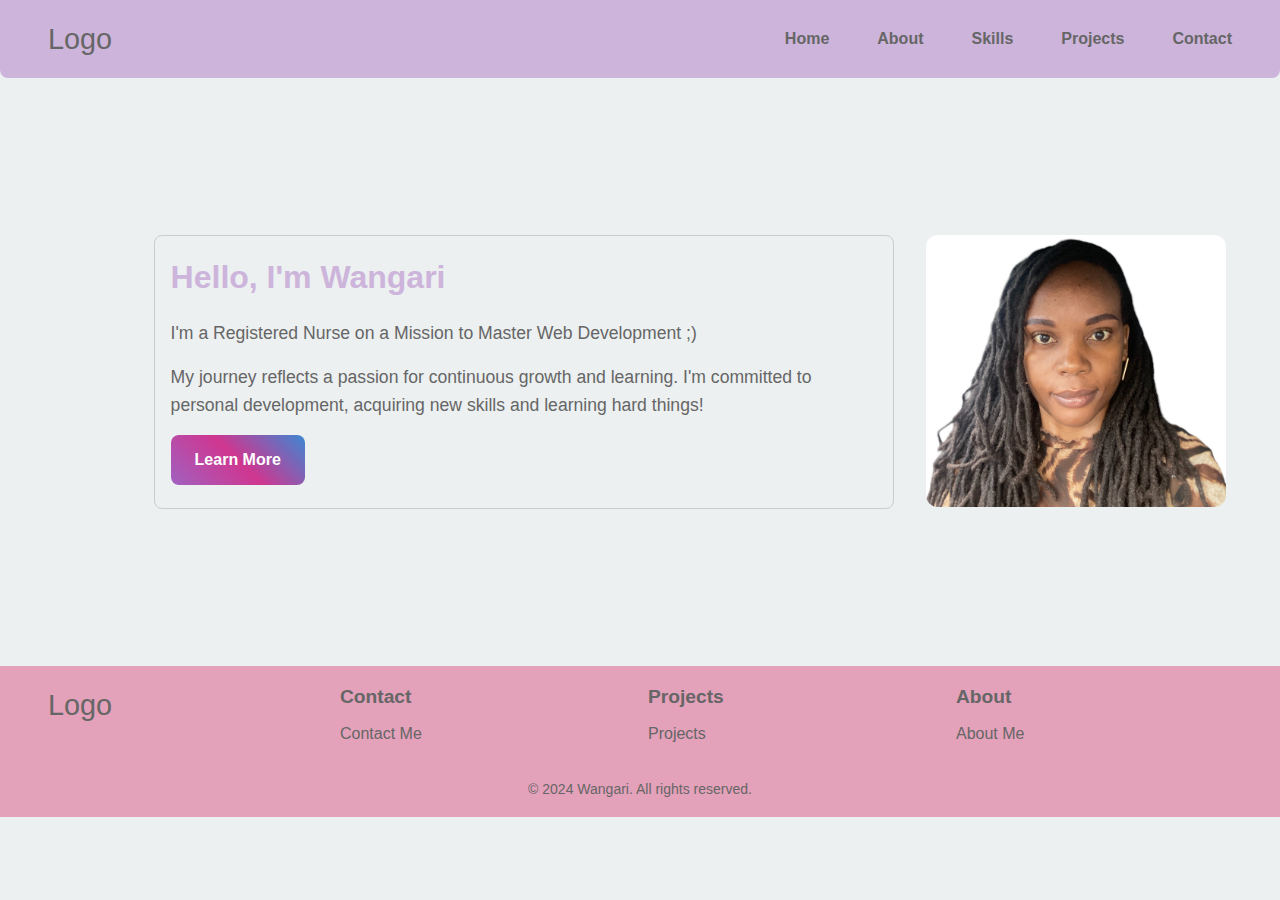
<file: index.html>
<!DOCTYPE html>
<html lang="en">
<head>
  <meta charset="UTF-8" />
  <meta name="viewport" content="width=device-width, initial-scale=1.0" />
  <link rel="stylesheet" href="styles/styles.css" />
  <title>Portfolio</title>
  <link href="https://fonts.googleapis.com/icon?family=Material+Icons" rel="stylesheet">
</head>
<body>
    <header>
      <div class="logo">
        <a href="/">Logo</a>
      </div>
      <input type="checkbox" id="menu-toggle">
      <label for="menu-toggle" class="hamburger-icon">
          <span class="material-icons">menu</span>
      </label>
        <nav>
            <ul class="nav-links">
                <li><a href="/">Home</a></li>
                <li><a href="/about.html">About</a></li>
                <li><a href="/skills.html">Skills</a></li>
                <li><a href="/Projects/">Projects</a></li>
                <li><a href="/contacts.html">Contact</a></li>
            </ul>            
        </nav>
    </header>
    <main>
        <!-- Hero Section -->
        <section id="hero" class="hero-section">
            <div class="hero-content">
                <div class="text-content">
                    <h1>Hello, I'm Wangari</h1>
                    <p>I'm a Registered Nurse on a Mission to Master Web Development ;)</p>
                    <p>My journey reflects a passion for continuous growth and learning. I'm committed to personal development, acquiring new skills and learning hard things!</p>
                    <a href="/skills.html" class="cta-button">Learn More</a>
                </div>
                <div class="image-content">
                    <img src="images/portrait.jpg" alt="Transparent background portrait of Wangari">
                </div>
            </div>
        </section>
    </main>
   
    <footer>
      <div class="footer-container">
        <!-- Logo Column -->
        <div class="footer-column logo-column">
          <div class="logo">
            <a href="/">Logo</a>
          </div>
        </div>
        <!-- Links Column 1 -->
        <div class="footer-column">
          <h4>Contact</h4>
          <ul>
            <li><a href="/contacts.html">Contact Me</a></li>
          </ul>
        </div>
        <!-- Links Column 2 -->
        <div class="footer-column">
          <h4>Projects</h4>
          <ul>
            <li><a href="/Projects/">Projects</a></li>
          </ul>
        </div>
        <!-- Links Column 3 -->
        <div class="footer-column">
          <h4>About</h4>
          <ul>
            <li><a href="/about.html">About Me</a></li>
          </ul>
        </div>
      </div>
      </div>
      </div>
      <!-- Copyright -->
      <p>&copy; 2024 Wangari. All rights reserved.</p>
    </footer> 
</body>
</html>
</file>
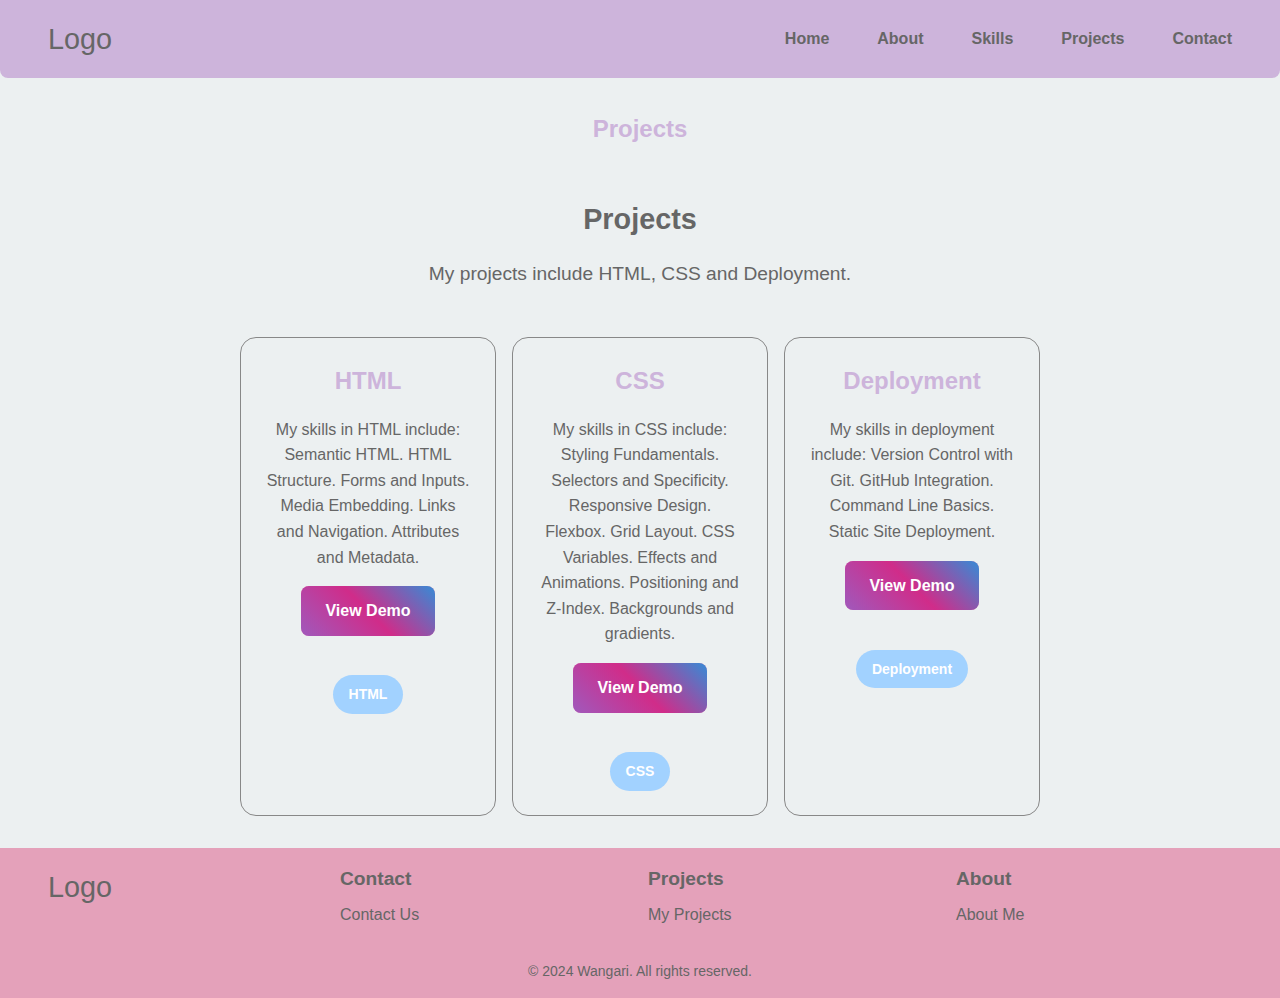
<file: Projects/index.html>
<!DOCTYPE html>
<html lang="en">
<head>
  <meta charset="UTF-8" />
  <meta name="viewport" content="width=device-width, initial-scale=1.0" />
  <link rel="stylesheet" href="../styles/styles.css" />
  <title>Portfolio Website</title>
   <!-- Google Material Icons CDN -->
<link href="https://fonts.googleapis.com/icon?family=Material+Icons" rel="stylesheet">
</head>
<body>
  <header>
    <div class="logo">
      <a href="/">Logo</a>
    </div>
    <input type="checkbox" id="menu-toggle">
    <label for="menu-toggle" class="hamburger-icon">
        <span class="material-icons">menu</span>
    </label>
      <nav>
          <ul class="nav-links">
              <li><a href="/">Home</a></li>
              <li><a href="/about.html">About</a></li>
              <li><a href="/skills.html">Skills</a></li>
              <li><a href="/Projects/">Projects</a></li>
              <li><a href="/contacts.html">Contact</a></li>
          </ul>            
      </nav>
  </header>
<!-- Google Material Icons CDN -->
<link href="https://fonts.googleapis.com/icon?family=Material+Icons" rel="stylesheet">
<!-- Projects Section -->
<section class="projects-section">
  <h2>Projects</h2>
  <div class="message-container">
    <h3>Projects</h3>
    <h4>My projects include HTML, CSS and Deployment. </h4>
</div>
  <div class="projects-content">
    <!-- Project Card 1 -->
    <div class="project-card">
      <h3>HTML</h3>
      <p>My skills in HTML include: Semantic HTML. HTML Structure. Forms and Inputs. Media Embedding. Links and Navigation. Attributes and Metadata. </p>
      <a href="/Projects/project/project1.html" target="_blank" class="demo-link">View Demo</a>
      <div class="tech-stack">
        <span>HTML</span>
      </div>
    </div>
    <!-- Project Card 2 -->
    <div class="project-card">
      <h3>CSS</h3>
      <p>My skills in CSS include: Styling Fundamentals. Selectors and Specificity. Responsive Design. Flexbox. Grid Layout. CSS Variables. Effects and Animations. Positioning and Z-Index. Backgrounds and gradients. </p>
      <a href="/Projects/project/project2.html" target="_blank" class="demo-link">View Demo</a>
      <div class="tech-stack">
        <span>CSS</span>
      </div>
    </div>
 <!-- Project Card 3 -->
    <div class="project-card">
      <h3>Deployment</h3>
      <p>My skills in deployment include: Version Control with Git. GitHub Integration. Command Line Basics. Static Site Deployment.</p>
      <a href="/Projects/project/project3.html" target="_blank" class="demo-link">View Demo</a>
      <div class="tech-stack"><span>Deployment</span>   
      </div>
    </div>
  </div>
</section>
  <!-- Footer -->
  <footer>
    <div class="footer-container">
      <!-- Logo Column -->
      <div class="footer-column logo-column">
        <div class="logo">
          <a href="/">Logo</a>
        </div>
      </div>
      <!-- Links Column 1 -->
      <div class="footer-column">
        <h4>Contact</h4>
        <ul>
          <li><a href="/contacts.html">Contact Us</a></li>
        </ul>
      </div>
  
      <!-- Links Column 2 -->
      <div class="footer-column">
        <h4>Projects</h4>
        <ul>
          <li><a href="/Projects/">My Projects</a></li>
        </ul>
      </div>
      <!-- Links Column 3 -->
      <div class="footer-column">
        <h4>About</h4>
        <ul>
          <li><a href="/about.html">About Me</a></li>
        </ul>
      </div>
    </div>
    </div>
    </div>
    <!-- Copyright -->
    <p>&copy; 2024 Wangari. All rights reserved.</p>
  </footer>   
</body>
</html>
</file>
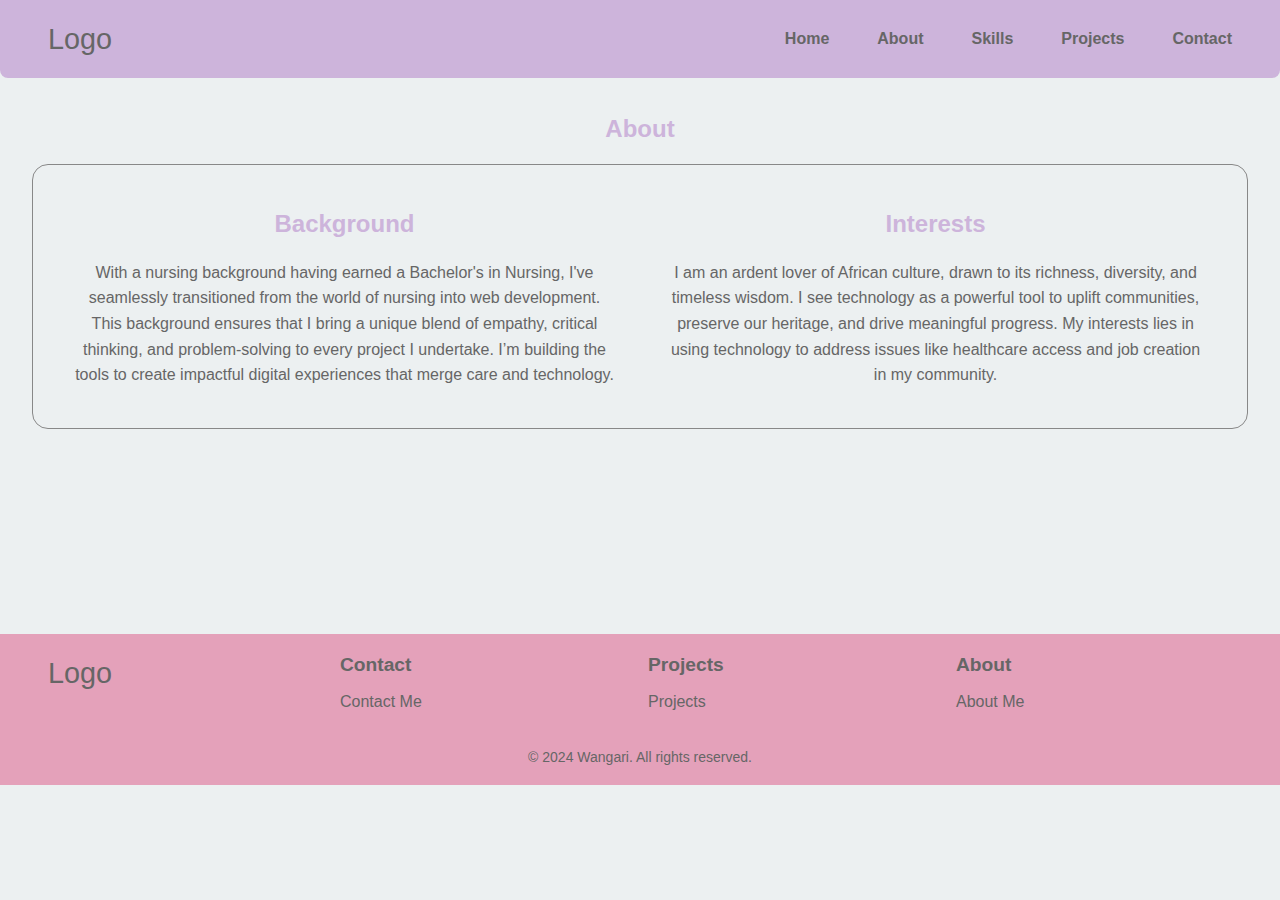
<file: about.html>
<!DOCTYPE html>
<html lang="en">

<head>
  <meta charset="UTF-8" />
  <meta name="viewport" content="width=device-width, initial-scale=1.0" />
  <link rel="stylesheet" href="styles/styles.css" />
  <title>Portfolio</title>
  <!-- Google Material Icons CDN -->
<link href="https://fonts.googleapis.com/icon?family=Material+Icons" rel="stylesheet">
</head>

<body>
  <header>
    <div class="logo">
      <a href="/">Logo</a>
    </div>
    <input type="checkbox" id="menu-toggle">
    <label for="menu-toggle" class="hamburger-icon">
        <span class="material-icons">menu</span>
    </label>
      <nav>
          <ul class="nav-links">
              <li><a href="/">Home</a></li>
              <li><a href="/about.html">About</a></li>
              <li><a href="/skills.html">Skills</a></li>
              <li><a href="/Projects/">Projects</a></li>
              <li><a href="/contacts.html">Contact</a></li>
          </ul>            
      </nav>
  </header>
<!-- About Section -->
<section class="about-section">
  <h2>About</h2>
  <div class="about-content">
    <div class="about-item background">
      <h3>Background</h3>
      <p>With a nursing background having earned a Bachelor's in Nursing, I've seamlessly transitioned from the world of nursing into web development. This background ensures that I bring a unique blend of empathy, critical thinking, and problem-solving to every project I undertake. I’m building the tools to create impactful digital experiences that merge care and technology.</p>
    </div>
    <div class="about-item interests">
      <h3>Interests</h3>
      <p>I am an ardent lover of African culture, drawn to its richness, diversity, and timeless wisdom. I see technology as a powerful tool to uplift communities, preserve our heritage, and drive meaningful progress. My interests lies in using technology to address issues like healthcare access and job creation in my community.</p>
    </div>
  </div>
</section>
  
    <footer>
      <div class="footer-container">
        <!-- Logo Column -->
        <div class="footer-column logo-column">
          <div class="logo">
            <a href="/">Logo</a>
          </div>
        </div>
        <!-- Links Column 1 -->
        <div class="footer-column">
          <h4>Contact</h4>
          <ul>
            <li><a href="/contacts.html">Contact Me</a></li>
          </ul>
        </div>
    
        <!-- Links Column 2 -->
        <div class="footer-column">
          <h4>Projects</h4>
          <ul>
            <li><a href="/Projects/"> Projects</a></li>
          </ul>
        </div>
        <!-- Links Column 3 -->
        <div class="footer-column">
          <h4>About</h4>
          <ul>
            <li><a href="/about.html">About Me</a></li>
          </ul>
        </div>
      </div>
      </div>
      </div>
      <!-- Copyright -->
      <p>&copy; 2024 Wangari. All rights reserved.</p>
    </footer>           
</body>

</html>
</file>
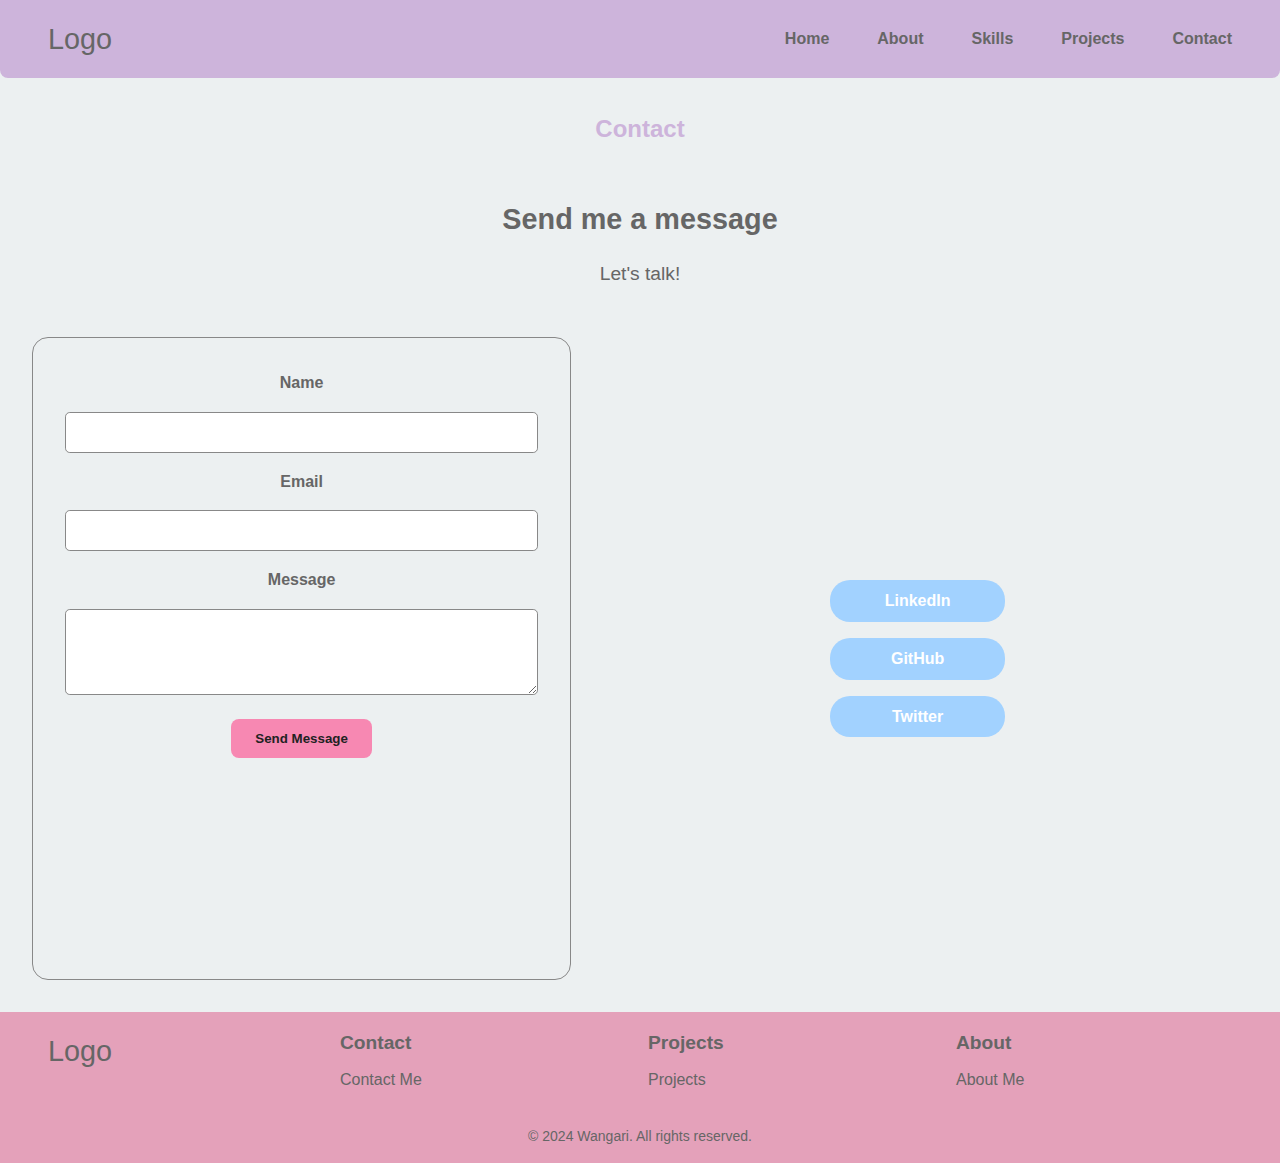
<file: contacts.html>
<!DOCTYPE html>
<html lang="en">

<head>
  <meta charset="UTF-8" />
  <meta name="viewport" content="width=device-width, initial-scale=1.0" />
  <link rel="stylesheet" href="styles/styles.css" />
  <title>portfolio website</title>
   <!-- Google Material Icons CDN -->
<link href="https://fonts.googleapis.com/icon?family=Material+Icons" rel="stylesheet">
</head>
<body>
  <header>
    <div class="logo">
      <a href="/">Logo</a>
    </div>
    <input type="checkbox" id="menu-toggle">
    <label for="menu-toggle" class="hamburger-icon">
        <span class="material-icons">menu</span>
    </label>
      <nav>
          <ul class="nav-links">
              <li><a href="/">Home</a></li>
              <li><a href="/about.html">About</a></li>
              <li><a href="/skills.html">Skills</a></li>
              <li><a href="/Projects/">Projects</a></li>
              <li><a href="/contacts.html">Contact</a></li>
          </ul>            
      </nav>
  </header>
<!-- Contact Section -->
<section class="contact-section">
    <h2>Contact</h2>
    <div class="message-container">
      <h3>Send me a message </h3>
      <h4>Let's talk!</h4>
  </div>
  
    <div class="contact-content">
      <!-- Contact Form -->
      <form class="contact-form" action="#" method="post">
        <label for="name">Name</label>
        <input type="text" id="name" name="name" required>
  
        <label for="email">Email</label>
        <input type="email" id="email" name="email" required>
  
        <label for="message">Message</label>
        <textarea id="message" name="message" rows="4" required></textarea>
  
        <button type="submit">Send Message</button>
      </form>
  
      <!-- Social Links -->
      <div class="social-links">
        <a href="https://linkedin.com" target="_blank">LinkedIn</a>
        <a href="https://github.com" target="_blank">GitHub</a>
        <a href="https://twitter.com" target="_blank">Twitter</a>
      </div>
    </div>
  </section>
 
  <footer>
    <div class="footer-container">
      <!-- Logo Column -->
      <div class="footer-column logo-column">
        <div class="logo">
          <a href="/">Logo</a>
        </div>
      </div>
  
      <!-- Links Column 1 -->
      <div class="footer-column">
        <h4>Contact</h4>
        <ul>
          <li><a href="/contacts.html">Contact Me</a></li>
        </ul>
      </div>
  
      <!-- Links Column 2 -->
      <div class="footer-column">
        <h4>Projects</h4>
        <ul>
          <li><a href="/Projects/">Projects</a></li>
        </ul>
      </div>
  
      <!-- Links Column 3 -->
      <div class="footer-column">
        <h4>About</h4>
        <ul>
          <li><a href="/about.html">About Me</a></li>
        </ul>
      </div>
    </div>
    </div>
    </div>
    <!-- Copyright -->
    <p>&copy; 2024 Wangari. All rights reserved.</p>
  </footer>    
</body>

</html>
</file>
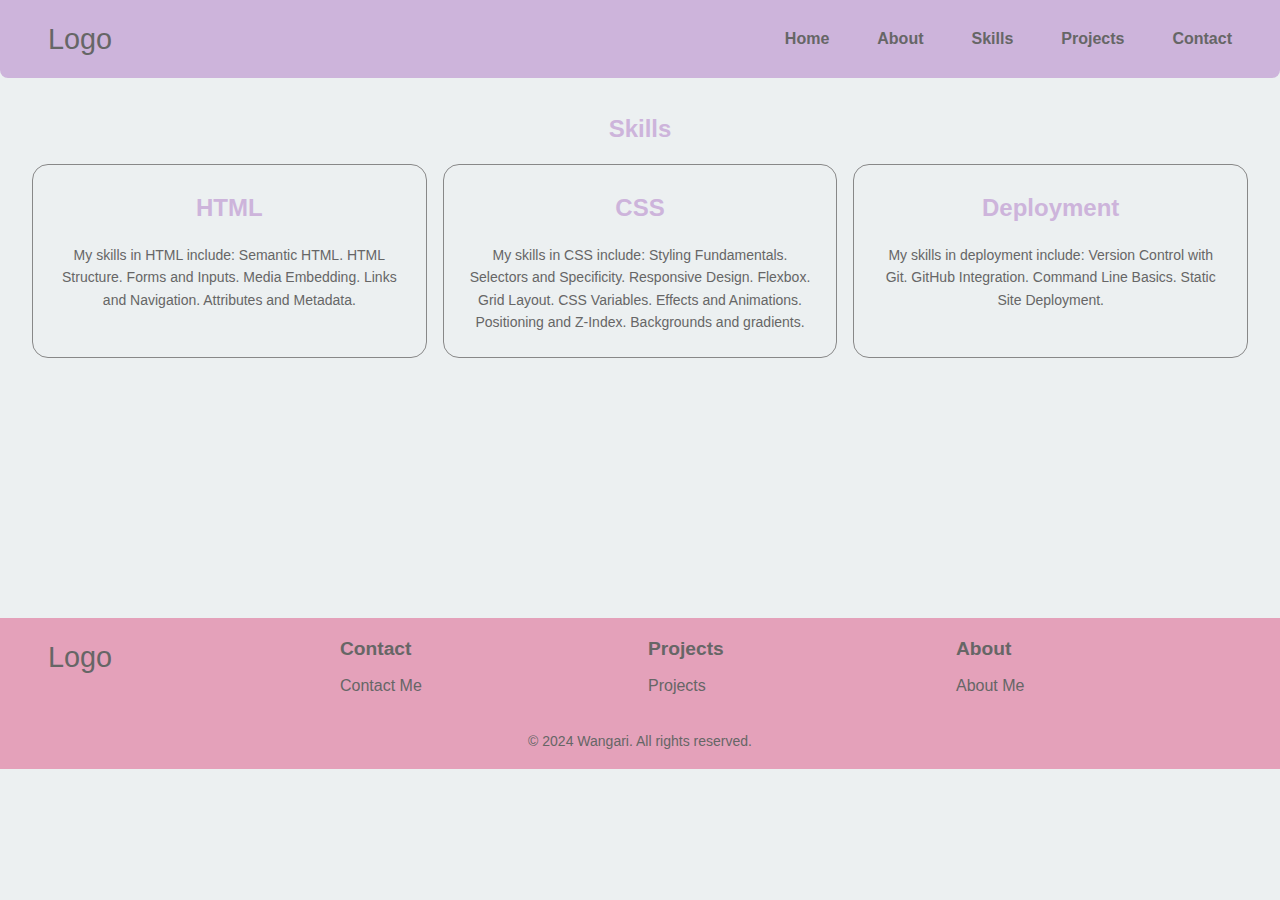
<file: skills.html>
<!DOCTYPE html>
<html lang="en">

<head>
  <meta charset="UTF-8" />
  <meta name="viewport" content="width=device-width, initial-scale=1.0" />
  <link rel="stylesheet" href="styles/styles.css" />
  <title>Portfolio Website</title>
   <!-- Google Material Icons CDN -->
<link href="https://fonts.googleapis.com/icon?family=Material+Icons" rel="stylesheet">
</head>

<body>
  <header>
    <div class="logo">
      <a href="/">Logo</a>
    </div>
    <input type="checkbox" id="menu-toggle">
    <label for="menu-toggle" class="hamburger-icon">
        <span class="material-icons">menu</span>
    </label>
      <nav>
          <ul class="nav-links">
              <li><a href="/">Home</a></li>
              <li><a href="/about.html">About</a></li>
              <li><a href="/skills.html">Skills</a></li>
              <li><a href="/Projects/">Projects</a></li>
              <li><a href="/contacts.html">Contact</a></li>
          </ul>            
      </nav>
  </header>
<!-- Skills Section -->
<section class="skills-section">
  <h2>Skills</h2>
  <div class="skills-content">
    <div class="skill-card">
      <h3>HTML</h3>
      <p>My skills in HTML include: Semantic HTML. HTML Structure. Forms and Inputs. Media Embedding. Links and Navigation. Attributes and Metadata.</p>
    </div>
    <div class="skill-card">
      <h3>CSS</h3>
      <p>My skills in CSS include: Styling Fundamentals. Selectors and Specificity. Responsive Design. Flexbox. Grid Layout. CSS Variables. Effects and Animations. Positioning and Z-Index. Backgrounds and gradients.</p>
    </div>
    <div class="skill-card">
      <h3>Deployment</h3>
      <p>My skills in deployment include: Version Control with Git. GitHub Integration. Command Line Basics. Static Site Deployment.</p>
    </div>
  </div>
</section>
   
    <footer>
      <div class="footer-container">
        <!-- Logo Column -->
        <div class="footer-column logo-column">
          <div class="logo">
            <a href="/">Logo</a>
          </div>
        </div>
    
        <!-- Links Column 1 -->
        <div class="footer-column">
          <h4>Contact</h4>
          <ul>
            <li><a href="/contacts.html">Contact Me</a></li>
          </ul>
        </div>
    
        <!-- Links Column 2 -->
        <div class="footer-column">
          <h4>Projects</h4>
          <ul>
            <li><a href="/Projects/">Projects</a></li>
          </ul>
        </div>
    
        <!-- Links Column 3 -->
        <div class="footer-column">
          <h4>About</h4>
          <ul>
            <li><a href="/about.html">About Me</a></li>
          </ul>
        </div>
      </div>
      </div>
      </div>
      <!-- Copyright -->
      <p>&copy; 2024 Wangari. All rights reserved.</p>
    </footer>  
</body>
</html>
</file>
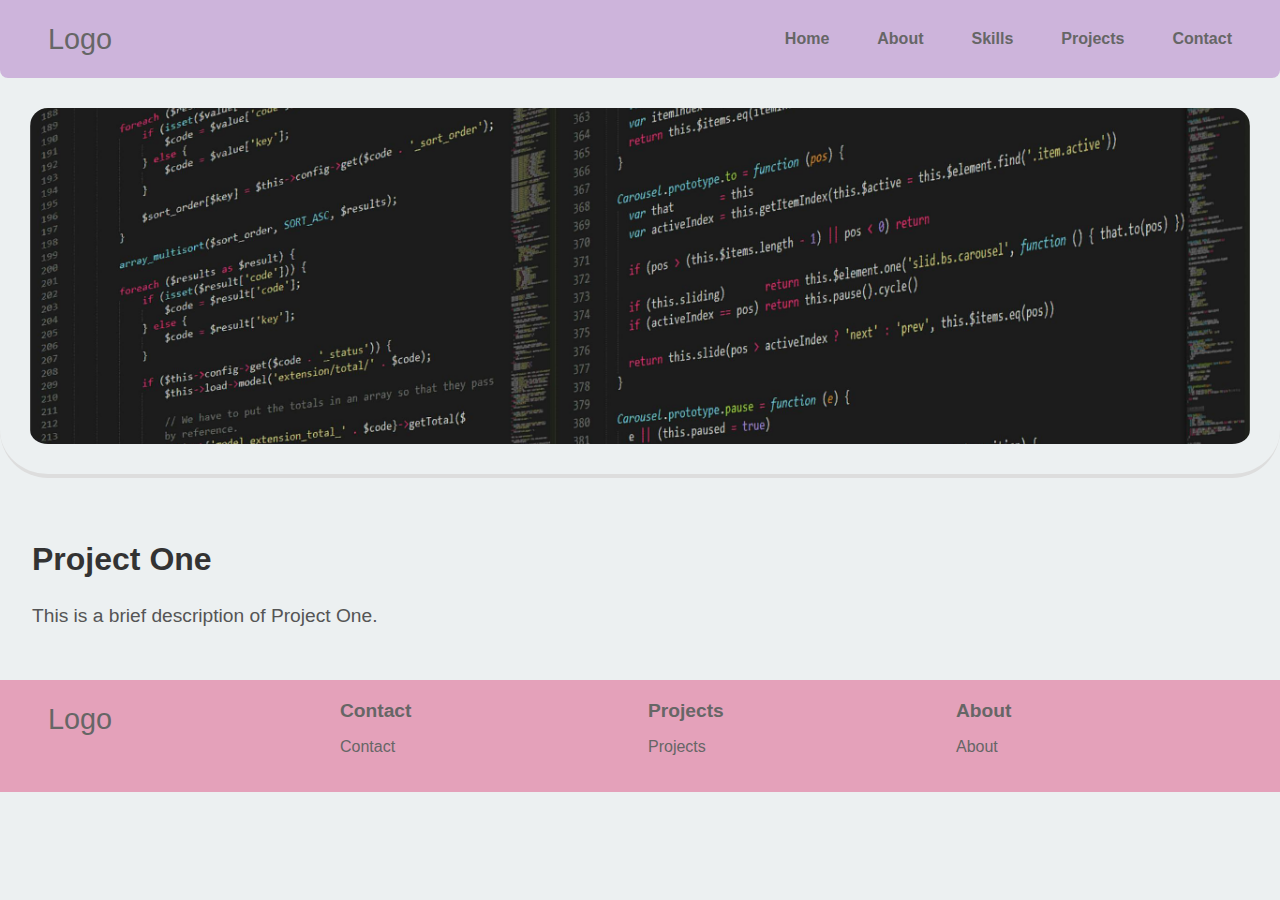
<file: Projects/project/project1.html>
<!DOCTYPE html>
<html lang="en">
<head>
  <meta charset="UTF-8" />
  <meta name="viewport" content="width=device-width, initial-scale=1.0" />
  <link rel="stylesheet" href="/styles/styles.css" />
  <title>portfolio website</title>
   <!-- Google Material Icons CDN -->
<link href="https://fonts.googleapis.com/icon?family=Material+Icons" rel="stylesheet">
</head>
<body>
  <header>
    <div class="logo">
      <a href="/">Logo</a>
    </div>
    <input type="checkbox" id="menu-toggle">
    <label for="menu-toggle" class="hamburger-icon">
        <span class="material-icons">menu</span>
    </label>
      <nav>
          <ul class="nav-links">
              <li><a href="/">Home</a></li>
              <li><a href="/about.html">About</a></li>
              <li><a href="/skills.html">Skills</a></li>
              <li><a href="/Projects/">Projects</a></li>
              <li><a href="/contacts.html">Contact</a></li>
          </ul>            
      </nav>
  </header>
<section class=".projects-section-page ">
    <div class=".project-card-page">
        <img src="/images/image.jpg"  " alt="Project One Image" class="project-image">
        <div class="project-content">
            <h2 class="project-title">Project One</h2>
            <p class="project-description">This is a brief description of Project One.</p>
        </div>
    </div>  
</section>

  <footer>
    <div class="footer-container">
      <!-- Logo Column -->
      <div class="footer-column logo-column">
        <div class="logo">
          <a href="/">Logo</a>
        </div>
      </div>
      <!-- Links Column 1 -->
      <div class="footer-column">
        <h4>Contact</h4>
        <ul>
          <li><a href="/contacts.html">Contact</a></li>
        </ul>
      </div>
      <!-- Links Column 2 -->
      <div class="footer-column">
        <h4>Projects</h4>
        <ul>
          <li><a href="/Projects/">Projects</a></li>
        </ul>
      </div>
      <!-- Links Column 3 -->
      <div class="footer-column">
        <h4>About</h4>
        <ul>
          <li><a href="/about.html">About</a></li>
        </ul>
      </div>
    </div>  
</body>

</html>
</file>
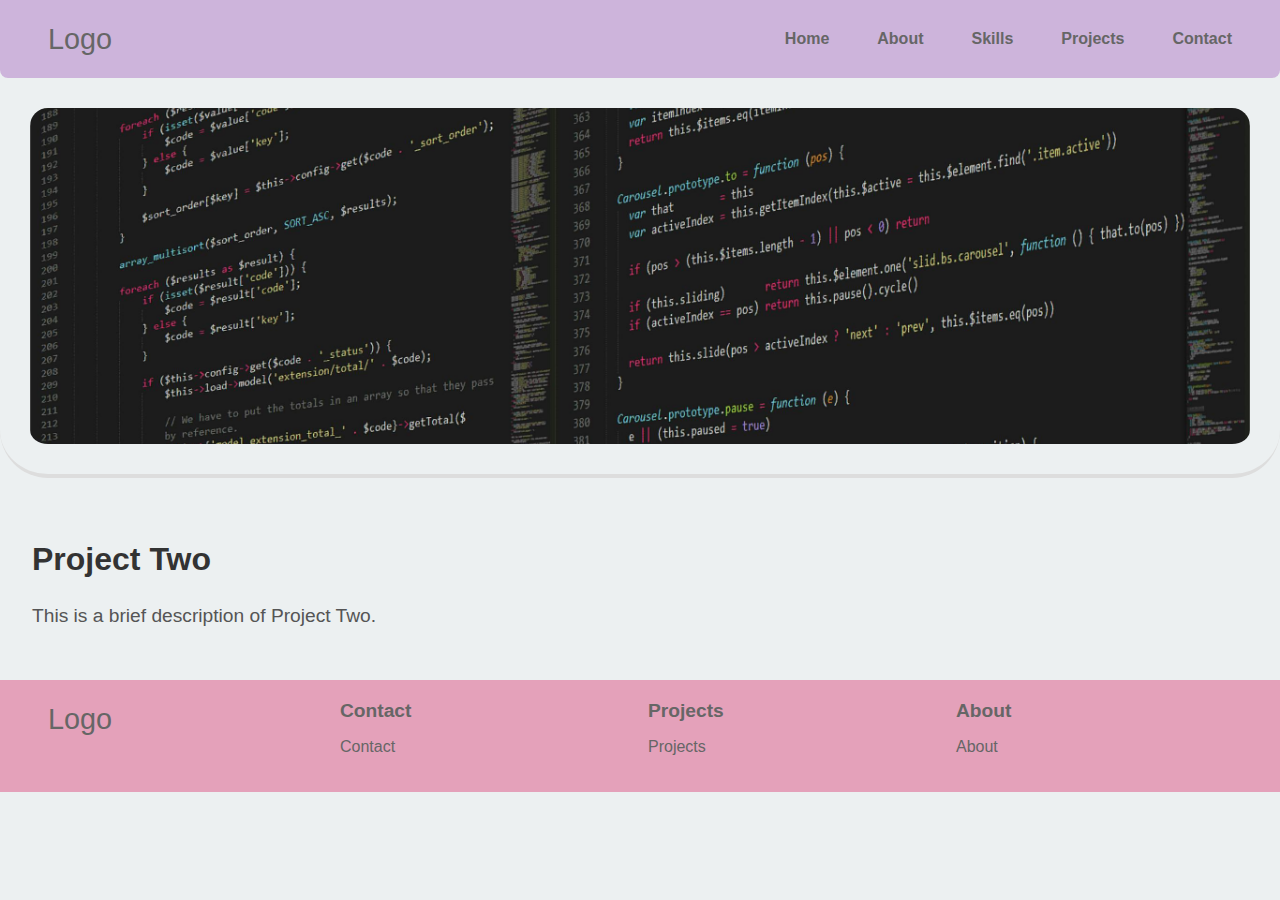
<file: Projects/project/project2.html>
<!DOCTYPE html>
<html lang="en">
<head>
  <meta charset="UTF-8" />
  <meta name="viewport" content="width=device-width, initial-scale=1.0" />
  <link rel="stylesheet" href="/styles/styles.css" />
  <title>Portfolio Website</title>
   <!-- Google Material Icons CDN -->
<link href="https://fonts.googleapis.com/icon?family=Material+Icons" rel="stylesheet">
</head>
<body>
  <header>
    <div class="logo">
      <a href="/">Logo</a>
    </div>
    <input type="checkbox" id="menu-toggle">
    <label for="menu-toggle" class="hamburger-icon">
        <span class="material-icons">menu</span>
    </label>
      <nav>
          <ul class="nav-links">
              <li><a href="/">Home</a></li>
              <li><a href="/about.html">About</a></li>
              <li><a href="/skills.html">Skills</a></li>
              <li><a href="/Projects/">Projects</a></li>
              <li><a href="/contacts.html">Contact</a></li>
          </ul>            
      </nav>
  </header>
<section class=".projects-section-page ">
    <div class=".project-card-page">
        <img src="/images/image.jpg" alt="Project One Image" class="project-image">
        <div class="project-content">
            <h2 class="project-title">Project Two</h2>
            <p class="project-description">This is a brief description of Project Two.</p>
        </div>
    </div>  
</section>
 
  <footer>
    <div class="footer-container">
      <!-- Logo Column -->
      <div class="footer-column logo-column">
        <div class="logo">
          <a href="/">Logo</a>
        </div>
      </div>
      <!-- Links Column 1 -->
      <div class="footer-column">
        <h4>Contact</h4>
        <ul>
          <li><a href="/contacts.html">Contact</a></li>
        </ul>
      </div>
  
      <!-- Links Column 2 -->
      <div class="footer-column">
        <h4>Projects</h4>
        <ul>
          <li><a href="/Projects/">Projects</a></li>
        </ul>
      </div>
      <!-- Links Column 3 -->
      <div class="footer-column">
        <h4>About</h4>
        <ul>
          <li><a href="/about.html">About</a></li>
        </ul>
      </div>
    </div>  
</body>

</html>
</file>
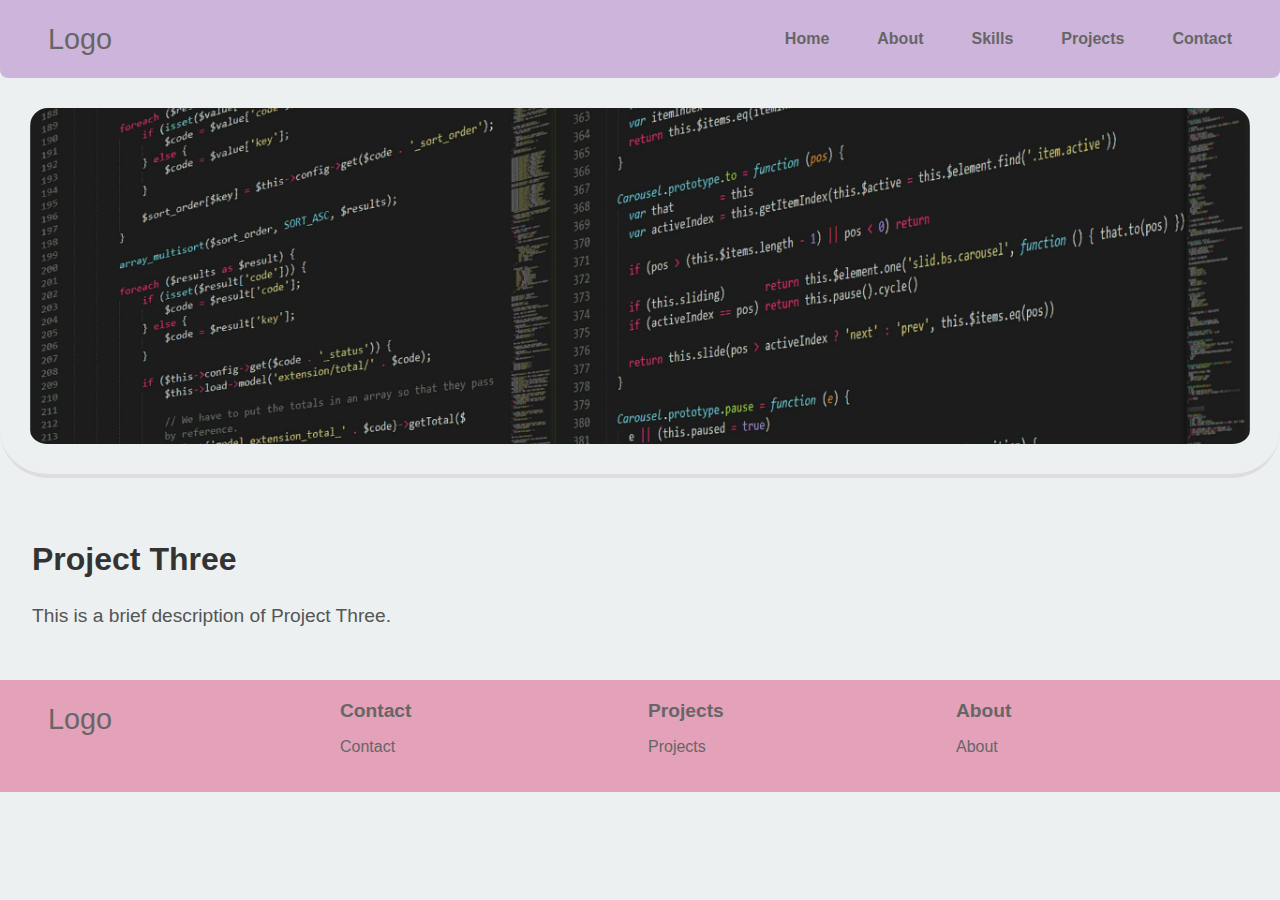
<file: Projects/project/project3.html>
<!DOCTYPE html>
<html lang="en">
<head>
  <meta charset="UTF-8" />
  <meta name="viewport" content="width=device-width, initial-scale=1.0" />
  <link rel="stylesheet" href="/styles/styles.css" />
  <title>Portfolio Website</title>
   <!-- Google Material Icons CDN -->
<link href="https://fonts.googleapis.com/icon?family=Material+Icons" rel="stylesheet">
</head>
<body>
  <header>
    <div class="logo">
      <a href="/">Logo</a>
    </div>
    <input type="checkbox" id="menu-toggle">
    <label for="menu-toggle" class="hamburger-icon">
        <span class="material-icons">menu</span>
    </label>
      <nav>
          <ul class="nav-links">
              <li><a href="/">Home</a></li>
              <li><a href="/about.html">About</a></li>
              <li><a href="/skills.html">Skills</a></li>
              <li><a href="/Projects/">Projects</a></li>
              <li><a href="/contacts.html">Contact</a></li>
          </ul>            
      </nav>
  </header>
<section class=".projects-section-page ">
    <div class=".project-card-page">
        <img src="/images/image.jpg" alt="Project One Image" class="project-image">
        <div class="project-content">
            <h2 class="project-title">Project Three</h2>
            <p class="project-description">This is a brief description of Project Three.</p>
        </div>
    </div>  
</section>
  
  <footer>
    <div class="footer-container">
      <!-- Logo Column -->
      <div class="footer-column logo-column">
        <div class="logo">
          <a href="/">Logo</a>
        </div>
      </div>
      <!-- Links Column 1 -->
      <div class="footer-column">
        <h4>Contact</h4>
        <ul>
          <li><a href="/contacts.html">Contact</a></li>
        </ul>
      </div>
      <!-- Links Column 2 -->
      <div class="footer-column">
        <h4>Projects</h4>
        <ul>
          <li><a href="/Projects/">Projects</a></li>
        </ul>
      </div>
      <!-- Links Column 3 -->
      <div class="footer-column">
        <h4>About</h4>
        <ul>
          <li><a href="/about.html">About</a></li>
        </ul>
      </div>
    </div>  
</body>

</html>
</file>
<file: styles/styles.css>
/* Root CSS Variables */
:root {
    --primary-color: #CDB4DB;
    --secondary-color: #f788b2;
    --tertiary-color: #e4a1ba;
    --background-color: #ECF0F1;
    --accent-color: #A2D2FF;

    
    --text-color-dark: #666666; 
    --text-color-light: #FFFFFF;


    
    --font-family: "Roboto", sans-serif;
    --font-size-heading: 2rem;
    --font-size-subheading: 1.5rem;
    --font-size-body: 1rem;
    --font-weight-bold: 600;
    --font-weight-regular: 400;
}

/* Global Styles */
html {
    font-size: 1rem; 
}
* {
    margin: 0;
    padding: 0;
    box-sizing: border-box;
}

body {
    font-family: var(--font-family);
    font-size: var(--font-size-body);
    font-weight: var(--font-weight-regular);
    background-color: var(--background-color);
    color: var(--text-color-dark);
    line-height: 1.6;
}



header {
    display: flex;
    justify-content: space-between;
    align-items: center;
    background-color: var(--primary-color);
    color: var(--text-color-dark);
    padding: 1rem 2rem;
    border-radius: 0 0 0.5rem 0.5rem;
}

.logo {
    font-size: 1.5rem;
}

#menu-toggle {
    display: none;
}


.hamburger-icon {
    display: none; 
    cursor: pointer;
    font-size: 2rem;
}


.nav-links {
    display: flex;
    list-style: none;
    gap: 1rem;
}

.nav-links a {
    text-decoration: none;
    color:var(--text-color-dark); 
}
.logo {
    font-size: 1.5rem; 
}
.logo a{
    text-decoration: none;
    color:var(--text-color-dark); 
}

nav a {
    color: var(--text-color-dark);
    font-weight: var(--font-weight-bold);
    text-decoration: none;
}
nav a:hover {
    color: var(--text-color-light);
    border-radius: 0.25rem;
    padding: 0.5rem 0.75rem;
}
.nav-links a, .logo a, nav a {
    padding: 0.5rem 1rem;
}
/* Responsive styling for Small Tablet Portrait () */
@media (max-width:37.5rem) {
    /* To Display the hamburger icon */
    .hamburger-icon {
        display: block;

    }

    
    .nav-links {
        display: none; /* Hidden by default on smaller screens */
        flex-direction: column;
        position: absolute;
        top: 3.5rem;
        right: 1rem;
        background-color: var(--primary-color);
        width: 80%;
        padding: 1rem;
        box-shadow: 0 0.25rem 0.5rem rgba(0, 0, 0, 0.2);
        border-radius: 0.5rem;
    }
    .nav-links a:hover {
        color: var(--text-color-light); 
    }
    /* Show menu when checkbox is checked */
    #menu-toggle:checked + .hamburger-icon + nav .nav-links {
        display: flex;
    }
    nav ul {
        display: none;
        /* Hide navigation links */
    }

    .logo {
        font-size: 1.4rem;
    }
    .container {
        width: 100%; 
        padding: 1rem;
        box-sizing: border-box;
    }
    .hero-content {
        flex-direction: column;
        justify-content: center;
        text-align: center;
        line-height: 1.6;
    }

    .text-content h1 {
        font-size: 2rem;
        margin-bottom: 1rem;
    }
}


.hero-section {
    display: flex;
    align-items: center;
    justify-content: center;
    padding: 0 2rem;
    gap: 2rem;
    margin: 1.5rem 0;
}

.hero-content {
    display: flex;
    gap: 2rem;
    width: 80%;
   max-width: 75rem;;
}

.text-content {
    flex: 1;
}

.text-content h1 {
    color: var(--primary-color); 
    font-size: 2rem;
    font-weight: var(--font-weight-bold); 
    margin-bottom: 1rem;
}

.text-content p {
    font-size: 1.1rem;
    color: var(--text-color-dark);
    margin-bottom: 1rem;
}
.text-content{
      border: 0.03125rem solid #ccc;
      padding: 1rem;
      box-shadow: 0 0.25rem 0.5rem rgba(0, 0, 0, 0.005);
      border-radius: 0.5rem;
    }
.cta-button {
    display: inline-block;
    background-color: var(--secondary-color); 
    color: var(--text-color-light); 
    padding: 0.75rem 1.5rem;
    border-radius: 0.5rem;
    text-decoration: none;
    font-weight: var(--font-weight-bold); 
    transition: background-color 0.3s ease-in-out;
}

.cta-button, .contact-form button, .demo-link {
    padding: 0.75rem 1.5rem;
    border-radius: 0.5rem;
    background-color: var(--secondary-color);
    transition: background-color 0.3s ease-in-out;
    color: var(--text-color-light);
    font-weight: var(--font-weight-bold);
    text-decoration: none;
}
.cta-button:hover, .contact-form button:hover {
    background-color: var(--tertiary-color); 
}

.cta-button {
    display: inline-block;  
}

.image-content {
    flex: 1;
    max-height: 12.5rem;
    max-width: 12.5rem;    
    border-radius: 50%;
}

.image-content img {
    width: 18.75rem; 
    height: 17rem;  
    border-radius: 0.75rem; 
    object-fit: cover; 
    box-shadow: 0 0.25rem 0.5rem rgba(0, 0, 0, 0.005); 
}

.about-section {
    color: var(--text-color-dark);
    padding: 1rem;
    text-align: center;
    margin-bottom: 1rem;
    line-height: 1.6;
}

.about-content {
    justify-content: center;
    position: relative;
}

.about-item {
    flex: 1 1 45%;
    padding: 1rem;
    position: relative;
    text-align: center;
}


.about-item h3 {
    font-size: 1.5rem;
    margin-bottom: 1rem;
}

.about-item p {
    font-size: 1rem;
}

.skills-section {
    color: var(--text-color-dark);
    padding: 1rem;
    text-align: center;
}

.skill-card h3 {
    font-size: 1.5rem;
    margin-bottom: 1rem;
}

.skill-card p {
    font-size: 0.875rem;
}

.projects-section {
    padding: 2rem;
    text-align: center;
    justify-items: center;
}

.projects-section h2 {
    font-size: 1.5rem;
    margin-bottom: 1rem;
}

.projects-content {
    max-width: 50rem;
}

.project-card h3 {
    font-size: 1.5rem;
    margin-bottom: 1rem;
}

.project-card p {
    font-size: 1rem;
    margin-bottom: 1rem;
}
.about-content, .skill-card, .project-card, .contact-form {
    padding: 1.5rem;
    border: 0.0625rem solid #888;
    border-radius: 1rem;
    text-align: center;
    flex: 1 1 30%; 
}
.project-image {
    padding: 1.875rem;
    border-radius: 2rem;
    max-height: 25rem;
}
.demo-link {
    display: inline-block;
    font-weight: bold;
    margin-bottom: 1rem;
}

.demo-link:hover {
    text-decoration: underline;
}

.tech-stack {
    display: flex;
    justify-content: center;
    flex-wrap: wrap;
    gap: 0.5rem;
    margin-top: 1rem;
}

.tech-stack span {
    font-size: 0.875rem;
}
.social-links a, .tech-stack span {
    padding: 0.5rem 1rem;
    border-radius: 1.25rem;
    background-color: var(--accent-color);
    color: var(--text-color-light);
    font-weight: bold;
}

.contact-section {
    color: var(--text-color-dark);
    padding: 2rem;
    text-align: center;
  }
  .contact-section h2 {
    font-size: 1.5rem;
    margin-bottom: 1rem;
  }

  .contact-form {
    padding: 2rem;
    max-width: 100%;
  }
  .contact-form label {
    display: block;
    margin-bottom: 1rem;
    font-weight: bold;
  }
  .contact-form input,
  .contact-form textarea {
    width: 100%;
    padding: 0.75rem;
    margin-bottom: 1rem;
    border-radius: 0.3rem;
    border: 0.0625rem solid #888;
    color: var(--text-color-dark);
  }
  .contact-form button {
    width: auto;
    color: #222;
    border: none;
    cursor: pointer;
  }
  
  .social-links {
    flex-direction: column;
    justify-content: center;
    flex: 1 1 30%;
    padding: 20%;
  }
  .social-links a {
    color: var(--accent-color);
    font-weight: bold;
    text-decoration: none;
    color: var(--text-color-light);
  
  }
  .social-links a:hover {
    text-decoration: underline;
  }
  .message-container {
    display: flex;
    flex-direction: column; 
    align-items: center; 
    justify-content: center; 
    padding: 2rem; 
    margin: 1rem auto;
    max-width: 37.5rem;
    border-radius: 0.5rem;
    box-shadow: 0rem 0.25rem 0.25rem rgba(0, 0, 0, 0.001);    
    text-align: center;
}

.message-container h3 {
    font-size: 1.8rem;
    margin-bottom: 1rem;
    color:var(--text-color-dark);
}

.message-container h4 {
    font-size: 1.2rem;
    font-weight: 400;
    color: #666;
    line-height: 1.6;
    margin: 0;
}

.about-content, .skills-content, .projects-content, .contact-content, .social-links {
    display: flex;
    flex-wrap: wrap;
    gap: 1rem;
    justify-content: space-around;
    }

footer {
    background-color: var(--tertiary-color);
    color: var(--text-color-dark);
    padding: 1rem 2rem;
    box-shadow: var(--shadow-elevation-low);
    text-align: center;
    width: 100%;
    z-index: 10;
}

.footer-container {
    display: flex;
    flex-wrap: wrap;
    gap: 1rem;
    justify-content: space-around;
    align-items: flex-start;
}

.footer-column {
    flex: 1 1 20%; 
    min-width: 9.375rem;
    text-align: left;
}

.footer-column h3,
.footer-column h4 {
    margin: 0 0 0.5rem;
    font-size: 1.2rem;
}

.footer-column ul {
    list-style: none;
    padding: 0;
    margin: 0;
}

.footer-column li {
    margin-bottom: 1rem;
}

.footer-column a {
    color: var(--text-color-dark);
    text-decoration: none;
}

.footer-column a:hover {
    text-decoration: underline;
}

footer p {
    margin: 1rem 0 0;
    font-size: 0.875rem;
    text-align: center;
    width: 100%;
    color: var(--text-color-dark);
}


/* Responsiveness  */
/* Large Desktop / Widescreen (120rem) */
@media (min-width: 120rem) {
    header {
        max-width: 85%;
        margin: auto;
    }

    .container {
        max-width: 70%;
    }
}


/* Large Tablet Landscape (64rem) */
@media (min-width: 64rem) {
    .logo {
        font-size: 1.8rem;
    }
   
}


/* Small Desktop (80rem) */
@media (min-width: 80rem) {
    .container {
        max-width: 80%;
        margin: auto;
    }
    
}

/* Standard Desktop (90rem) */
@media (min-width: 90rem) {
    nav ul {
        gap: 2rem;
    }

    .container {
        max-width: 75%;
    }
}

/* Tablet Portrait (48rem) */
@media (max-width: 48rem) {
    .footer-container {
        flex-direction: column;
        align-items: center;
    }
    .footer-column {
        flex: 1 1 100%; 
        text-align: center;
    }
    .about-content {
        flex-direction: column;
        text-align: center;
        
    }
    .about-content::before {
        content: none;
        display: none; 
    }
        .image-content {
            text-align: center; 
            padding: 1rem; 
        }
        
        .image-content img {
            max-height: 12.5rem; 
            max-width: 12.5rem;   
            box-shadow: 0rem 0.25rem 0.5rem rgba(0, 0, 0, 0.1);
            margin: 0 auto;
        }        
        .skills-content {
            flex-direction: column;
        }
    
        .skill-card {
            width: 100%;
        }
        .projects-content {
            flex-direction: column;
        }
    
        .projects-card {
            width: 100%;
        }
        .contact-content {
            flex-direction: column;
        }
    
        .contact-form {
            width: 100%;
        }
        header {
            padding: 1rem;
        }
    
        .container {
            padding: 1rem;
        }

}

/* Large Mobile Landscape (26.5625rem) */
@media (max-width: 26.5625rem) {
    header {
        position: relative;
        padding: 1rem;
        z-index: 999999;
    }
}

/* Standard Mobile Portrait (23.4375rem) */
@media (max-width: 23.4375rem) {
    .logo {
        font-size: 1.2rem;
    }
    .hero-section {
        height:auto;
    }
    nav ul {
        gap: 0.5rem;
    }
    .logo {
        font-size: 1.2rem;
    }

    nav ul {
        gap: 0.5rem;
    }
}

/* Small Mobile (20rem) */
@media (max-width: 20rem) {
    header {
        flex-direction: column;
        align-items: flex-start;
    }

    nav ul {
        flex-direction: column;
        width: 100%;
    }
}


.container {
    background-color: var(--accent-color);
    padding: 1.5rem;
    border-radius: 0.75rem;
    box-shadow: var(--shadow-elevation-low);
    margin-bottom: 1rem;
}


button,
.btn {
    background-color: var(--secondary-color);
    color: var(--text-color-dark);
    font-weight: var(--font-weight-bold);
    padding: 0.5rem 1rem;
    border: none;
    border-radius: 0.5rem;
    box-shadow: var(--shadow-elevation-medium);
    transition: background-color 0.3s, box-shadow 0.3s;
}

button:hover,
.btn:hover {
    background-color: var(--accent-color);
    box-shadow: var(--shadow-elevation-high);
    color: var(--text-color-light);
}

h1,
h2,
h3 {
    color: var(--primary-color);
    font-weight: var(--font-weight-bold);
    margin-bottom: 1rem;
}

h1 {
    font-size: var(--font-size-heading);
}

h2 {
    font-size: var(--font-size-subheading);
}

h3 {
    font-size: 1.25rem;
}

.contact-section,
.projects-section,
.skills-section,
.about-section,
.hero-section,
.projects-section-page {
    min-height: 60vh; 
    height: auto; 
    padding: 2rem; 
 
}
.project-image{
    border-radius: 3rem;
}

.projects-section-page {
    display: flex;
    justify-content: center;
    align-items: center;
    width: 100%;
    padding: 5rem;
}

.project-card-page {
    background-color: #fff;
    border-radius: 0.9375rem;
    overflow: hidden; 
    box-shadow: 0 0.25rem 0.5rem rgba(0, 0, 0, 0.1);
    width: 80%;
    height: 80%;
    display: flex;
    flex-direction: column;
    justify-content: space-between;
    text-align: center;
    transition: transform 0.3s ease, box-shadow 0.3s ease;
}

.project-card:hover {
    transform: scale(1.05);
    box-shadow: 0 0.375rem 0.75rem rgba(0, 0, 0, 0.2);
}

.project-image {
    width: 100%;
    height: 30%;
    object-fit: cover;
    border-bottom: 0.25rem solid #ddd;
}

.project-content {
    padding: 2rem;
    display: flex;
    flex-direction: column;
    justify-content: center;
    height: 60%;
}

.project-title {
    font-size: 2rem;
    font-weight: bold;
    color: #333;
    margin: 1rem 0;
}


.project-description {
    font-size: 1.2rem;
    color: #555;
    margin-bottom: 1rem;
}


.demo-link {
    display: inline-block;
    padding: 0.75rem 1.5rem;
    color: var(--text-color-light);
    text-decoration: none;
    font-weight: bold;
    position: relative;
    overflow: hidden;
    z-index: 1;
}

.demo-link::before {
    content: '';
    position: absolute;
    top: 0;
    left: 0;
    right: 0;
    bottom: 0;
    background: linear-gradient(45deg, 
        rgba(150, 84, 189, 0.9), 
        rgba(204, 34, 133, 0.9),
        rgb(54, 139, 214) 
    );
    transition: opacity 0.3s ease;
    z-index: -1;
}

.demo-link:hover::before {
    opacity: 1; 
}


.cta-button {
    position: relative;
    color: var(--text-color-light);
    padding: 0.75rem 1.5rem;
    border-radius: 0.5rem;
    background-color: var(--background-color);
    text-decoration: none;
    font-weight: bold;
    overflow: hidden;
    z-index: 1;
}

.cta-button::after {
    content: '';
    position: absolute;
    top: -0.125rem;
    left: -0.125rem; 
    right: -0.125rem;
    bottom: -0.125rem; 
    border-radius: 0.625rem; 
    background: linear-gradient(45deg, 
        rgba(150, 84, 189, 0.9), 
        rgba(204, 34, 133, 0.9),
        rgb(54, 139, 214) 
    );
    z-index: -1;
}


.cta-button:hover::after {
    background: linear-gradient(45deg, 
        rgba(255, 120, 180, 1), 
        rgba(250, 95, 180, 1),
        rgba(220, 160, 255, 1)  
    );
}
</file>
